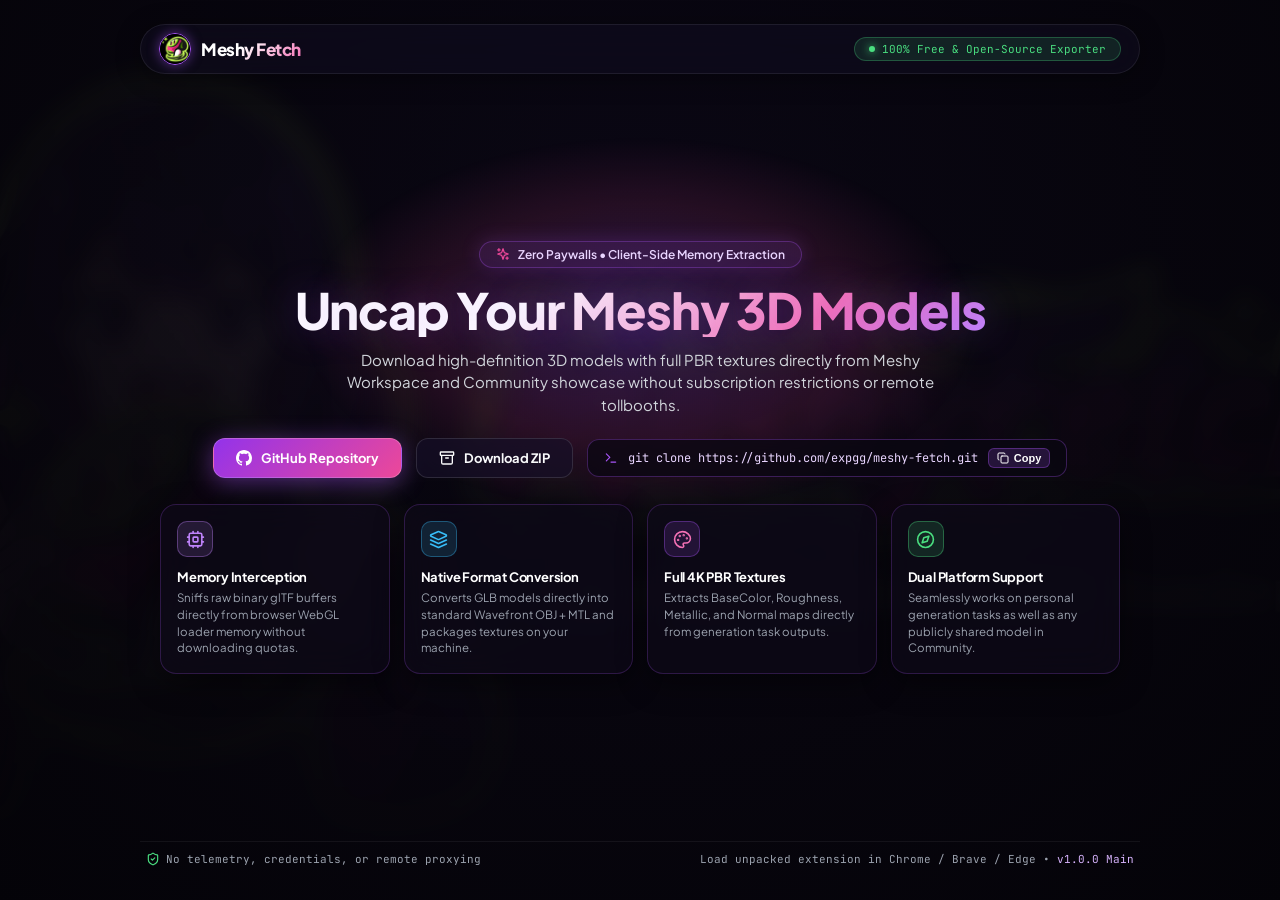
<file: index.html>
<!DOCTYPE html>
<html lang="en">
<head>
  <meta charset="UTF-8">
  <meta name="viewport" content="width=device-width, initial-scale=1.0">
  <title>Meshy Fetch — Free & Unlimited 3D Model Exporter</title>
  <link rel="icon" type="image/jpeg" href="assets/mini_icon.jpg">
  <link rel="preconnect" href="https://fonts.googleapis.com">
  <link rel="preconnect" href="https://fonts.gstatic.com" crossorigin>
  <link href="https://fonts.googleapis.com/css2?family=JetBrains+Mono:wght@400;500;600;700&family=Plus+Jakarta+Sans:wght@400;500;600;700;800&display=swap" rel="stylesheet">
  <style>
    :root {
      --bg: #07050d;
      --card-bg: rgba(14, 10, 26, 0.65);
      --card-border: rgba(168, 85, 247, 0.22);
      --card-hover-border: rgba(236, 72, 153, 0.55);
      --text-main: #f9fafb;
      --text-muted: #9ca3af;
      --accent-purple: #a855f7;
      --accent-pink: #ec4899;
      --accent-green: #4ade80;
      --accent-cyan: #38bdf8;
    }

    * {
      box-sizing: border-box;
      margin: 0;
      padding: 0;
    }

    html, body {
      width: 100%;
      height: 100vh;
      max-height: 100vh;
      overflow: hidden; /* Absolute non-scrollable */
      font-family: 'Plus Jakarta Sans', -apple-system, BlinkMacSystemFont, sans-serif;
      color: var(--text-main);
      background-color: var(--bg);
    }

    /* Full-screen background banner with layered transparent glass overlay */
    .bg-banner {
      position: fixed;
      inset: 0;
      width: 100%;
      height: 100%;
      background: url('assets/banner.jpg') center center / cover no-repeat;
      z-index: 0;
      transform: scale(1.02);
      filter: saturate(1.15) brightness(0.65);
    }

    .bg-overlay {
      position: fixed;
      inset: 0;
      width: 100%;
      height: 100%;
      z-index: 1;
      background: radial-gradient(circle at 50% 25%, rgba(13, 9, 26, 0.68) 0%, rgba(7, 5, 13, 0.88) 60%, rgba(4, 3, 8, 0.96) 100%),
                  linear-gradient(180deg, rgba(7, 5, 13, 0.4) 0%, rgba(7, 5, 13, 0.85) 100%);
      backdrop-filter: blur(12px);
      -webkit-backdrop-filter: blur(12px);
    }

    /* Ambient chromatic glow behind the central content */
    .bg-glow {
      position: fixed;
      top: 15%;
      left: 50%;
      transform: translateX(-50%);
      width: 680px;
      height: 380px;
      background: radial-gradient(ellipse at center, rgba(168, 85, 247, 0.22) 0%, rgba(236, 72, 153, 0.12) 45%, transparent 70%);
      z-index: 2;
      pointer-events: none;
    }

    /* Main Viewport Container */
    .viewport {
      position: relative;
      z-index: 3;
      width: 100%;
      height: 100vh;
      display: flex;
      flex-direction: column;
      justify-content: space-between;
      align-items: center;
      padding: 24px 28px;
    }

    /* Header Nav */
    .navbar {
      width: 100%;
      max-width: 1000px;
      display: flex;
      justify-content: space-between;
      align-items: center;
      padding: 8px 18px;
      background: rgba(18, 13, 33, 0.55);
      border: 1px solid rgba(255, 255, 255, 0.08);
      border-radius: 999px;
      backdrop-filter: blur(16px);
      box-shadow: 0 4px 24px rgba(0, 0, 0, 0.4);
    }

    .brand {
      display: flex;
      align-items: center;
      gap: 10px;
      text-decoration: none;
    }

    .brand-icon {
      width: 32px;
      height: 32px;
      border-radius: 50%;
      overflow: hidden;
      border: 1.5px solid var(--accent-purple);
      box-shadow: 0 0 12px rgba(168, 85, 247, 0.5);
    }

    .brand-icon img {
      width: 100%;
      height: 100%;
      object-fit: cover;
      display: block;
    }

    .brand-text {
      font-size: 17px;
      font-weight: 800;
      letter-spacing: -0.5px;
      background: linear-gradient(135deg, #ffffff 40%, #f472b6 100%);
      -webkit-background-clip: text;
      -webkit-text-fill-color: transparent;
    }

    .nav-badge {
      display: inline-flex;
      align-items: center;
      gap: 7px;
      padding: 4px 14px;
      font-size: 11px;
      font-family: 'JetBrains Mono', monospace;
      color: var(--accent-green);
      background: rgba(74, 222, 128, 0.12);
      border: 1px solid rgba(74, 222, 128, 0.28);
      border-radius: 999px;
    }

    .status-dot {
      width: 6px;
      height: 6px;
      border-radius: 50%;
      background: var(--accent-green);
      box-shadow: 0 0 8px var(--accent-green);
      animation: pulse 2s infinite ease-in-out;
    }

    @keyframes pulse {
      0%, 100% { opacity: 1; transform: scale(1); }
      50% { opacity: 0.5; transform: scale(0.85); }
    }

    /* Core Hero Content */
    .hero-content {
      width: 100%;
      max-width: 960px;
      display: flex;
      flex-direction: column;
      align-items: center;
      text-align: center;
      margin: auto 0;
    }

    .hero-pill {
      display: inline-flex;
      align-items: center;
      gap: 8px;
      padding: 5px 16px;
      border-radius: 999px;
      background: rgba(168, 85, 247, 0.12);
      border: 1px solid rgba(168, 85, 247, 0.3);
      color: #e9d5ff;
      font-size: 12px;
      font-weight: 600;
      margin-bottom: 14px;
      box-shadow: 0 0 20px rgba(168, 85, 247, 0.2);
    }

    .hero-pill svg {
      color: var(--accent-pink);
    }

    h1 {
      font-size: clamp(32px, 4.5vw, 50px);
      font-weight: 800;
      line-height: 1.1;
      letter-spacing: -1.2px;
      margin-bottom: 12px;
      background: linear-gradient(135deg, #ffffff 35%, #f472b6 75%, #c084fc 100%);
      -webkit-background-clip: text;
      -webkit-text-fill-color: transparent;
      text-shadow: 0 0 40px rgba(168, 85, 247, 0.3);
    }

    .hero-desc {
      font-size: clamp(13px, 1.4vw, 15px);
      color: #d1d5db;
      max-width: 640px;
      line-height: 1.5;
      margin-bottom: 22px;
    }

    /* Actions Bar */
    .actions-bar {
      display: flex;
      align-items: center;
      gap: 14px;
      margin-bottom: 26px;
      flex-wrap: wrap;
      justify-content: center;
    }

    .btn {
      display: inline-flex;
      align-items: center;
      gap: 9px;
      padding: 11px 22px;
      font-size: 13px;
      font-weight: 700;
      border-radius: 12px;
      text-decoration: none;
      transition: all 0.25s cubic-bezier(0.16, 1, 0.3, 1);
      cursor: pointer;
    }

    .btn-primary {
      background: linear-gradient(135deg, #9333ea 0%, #ec4899 100%);
      color: #ffffff;
      box-shadow: 0 4px 24px rgba(168, 85, 247, 0.45);
      border: 1px solid rgba(255, 255, 255, 0.2);
    }

    .btn-primary:hover {
      box-shadow: 0 0 35px rgba(236, 72, 153, 0.7);
      transform: translateY(-2px);
    }

    .btn-secondary {
      background: rgba(22, 16, 40, 0.65);
      border: 1px solid rgba(255, 255, 255, 0.12);
      color: var(--text-main);
      backdrop-filter: blur(12px);
    }

    .btn-secondary:hover {
      background: rgba(35, 24, 60, 0.8);
      border-color: rgba(168, 85, 247, 0.5);
      transform: translateY(-2px);
    }

    .code-pill {
      display: inline-flex;
      align-items: center;
      gap: 10px;
      background: rgba(10, 7, 18, 0.75);
      border: 1px solid rgba(168, 85, 247, 0.3);
      border-radius: 12px;
      padding: 8px 16px;
      font-family: 'JetBrains Mono', monospace;
      font-size: 12px;
      color: #e9d5ff;
      backdrop-filter: blur(10px);
    }

    .copy-btn {
      display: inline-flex;
      align-items: center;
      gap: 5px;
      background: rgba(168, 85, 247, 0.18);
      border: 1px solid rgba(168, 85, 247, 0.35);
      color: #ffffff;
      padding: 3px 8px;
      border-radius: 6px;
      font-size: 11px;
      font-weight: 600;
      cursor: pointer;
      transition: all 0.2s;
    }

    .copy-btn:hover {
      background: var(--accent-purple);
      border-color: var(--accent-purple);
    }

    /* 4-Card Compact Grid */
    .feature-grid {
      display: grid;
      grid-template-columns: repeat(4, 1fr);
      gap: 14px;
      width: 100%;
      text-align: left;
    }

    @media (max-width: 860px) {
      .feature-grid {
        grid-template-columns: repeat(2, 1fr);
      }
    }

    .feature-card {
      background: var(--card-bg);
      border: 1px solid var(--card-border);
      border-radius: 16px;
      padding: 16px;
      backdrop-filter: blur(16px);
      -webkit-backdrop-filter: blur(16px);
      box-shadow: 0 10px 30px rgba(0, 0, 0, 0.45);
      transition: transform 0.25s ease, border-color 0.25s ease, box-shadow 0.25s ease;
      display: flex;
      flex-direction: column;
    }

    .feature-card:hover {
      transform: translateY(-3px);
      border-color: var(--card-hover-border);
      box-shadow: 0 14px 36px rgba(236, 72, 153, 0.2), 0 0 20px rgba(168, 85, 247, 0.15);
    }

    .icon-box {
      width: 36px;
      height: 36px;
      border-radius: 10px;
      display: flex;
      align-items: center;
      justify-content: center;
      margin-bottom: 12px;
      background: rgba(168, 85, 247, 0.15);
      border: 1px solid rgba(168, 85, 247, 0.35);
      color: #f472b6;
    }

    .icon-box.cyan {
      background: rgba(56, 189, 248, 0.14);
      border-color: rgba(56, 189, 248, 0.35);
      color: #38bdf8;
    }

    .icon-box.green {
      background: rgba(74, 222, 128, 0.14);
      border-color: rgba(74, 222, 128, 0.35);
      color: #4ade80;
    }

    .icon-box.purple {
      background: rgba(192, 132, 252, 0.14);
      border-color: rgba(192, 132, 252, 0.35);
      color: #c084fc;
    }

    .feature-title {
      font-size: 13px;
      font-weight: 700;
      color: #ffffff;
      margin-bottom: 5px;
      letter-spacing: -0.2px;
    }

    .feature-desc {
      font-size: 11.5px;
      color: var(--text-muted);
      line-height: 1.45;
    }

    /* Footer */
    footer {
      width: 100%;
      max-width: 1000px;
      display: flex;
      justify-content: space-between;
      align-items: center;
      font-size: 11px;
      font-family: 'JetBrains Mono', monospace;
      color: #9ca3af;
      padding: 10px 6px;
      border-top: 1px solid rgba(255, 255, 255, 0.06);
    }

    .footer-left {
      display: flex;
      align-items: center;
      gap: 6px;
    }

    .footer-link {
      color: #d8b4fe;
      text-decoration: none;
      transition: color 0.2s;
    }

    .footer-link:hover {
      color: #ffffff;
    }
  </style>
</head>
<body>

  <!-- Full-Screen Banner with Transparent Glass Overlay -->
  <div class="bg-banner"></div>
  <div class="bg-overlay"></div>
  <div class="bg-glow"></div>

  <!-- Absolute Non-Scrollable Single-Screen Viewport -->
  <div class="viewport">
    
    <!-- Top Navigation Bar -->
    <header class="navbar">
      <a href="#" class="brand">
        <div class="brand-icon">
          <img src="assets/mini_icon.jpg" alt="Meshy Fetch">
        </div>
        <span class="brand-text">Meshy Fetch</span>
      </a>

      <div class="nav-badge">
        <span class="status-dot"></span>
        <span>100% Free & Open-Source Exporter</span>
      </div>
    </header>

    <!-- Center Hero Section -->
    <main class="hero-content">
      <div class="hero-pill">
        <!-- Lucide Sparkles Icon -->
        <svg width="14" height="14" viewBox="0 0 24 24" fill="none" stroke="currentColor" stroke-width="2.2" stroke-linecap="round" stroke-linejoin="round">
          <path d="m12 3-1.912 5.813a2 2 0 0 1-1.275 1.275L3 12l5.813 1.912a2 2 0 0 1 1.275 1.275L12 21l1.912-5.813a2 2 0 0 1 1.275-1.275L21 12l-5.813-1.912a2 2 0 0 1-1.275-1.275L12 3Z"/>
          <path d="M5 3v4"/>
          <path d="M19 17v4"/>
          <path d="M3 5h4"/>
          <path d="M17 19h4"/>
        </svg>
        <span>Zero Paywalls • Client-Side Memory Extraction</span>
      </div>

      <h1>Uncap Your Meshy 3D Models</h1>
      
      <p class="hero-desc">
        Download high-definition 3D models with full PBR textures directly from Meshy Workspace and Community showcase without subscription restrictions or remote tollbooths.
      </p>

      <!-- Actions & Quick Clone -->
      <div class="actions-bar">
        <a href="https://github.com/expgg/meshy-fetch" class="btn btn-primary" target="_blank" rel="noopener">
          <!-- Lucide Github Icon -->
          <svg width="16" height="16" fill="currentColor" viewBox="0 0 24 24">
            <path d="M12 0C5.37 0 0 5.37 0 12c0 5.31 3.435 9.795 8.205 11.385.6.105.825-.255.825-.57 0-.285-.015-1.23-.015-2.235-3.015.555-3.795-.735-4.035-1.41-.135-.345-.72-1.41-1.23-1.695-.42-.225-1.02-.78-.015-.795.945-.015 1.62.87 1.845 1.23 1.08 1.815 2.805 1.305 3.495.99.105-.78.42-1.305.765-1.605-2.67-.3-5.46-1.335-5.46-5.925 0-1.305.465-2.385 1.23-3.225-.12-.3-.54-1.53.12-3.18 0 0 1.005-.315 3.3 1.23.96-.27 1.98-.405 3-.405s2.04.135 3 .405c2.295-1.56 3.3-1.23 3.3-1.23.66 1.65.24 2.88.12 3.18.765.84 1.23 1.905 1.23 3.225 0 4.605-2.805 5.625-5.475 5.925.435.375.81 1.095.81 2.22 0 1.605-.015 2.895-.015 3.3 0 .315.225.69.825.57A12.02 12.02 0 0024 12c0-6.63-5.37-12-12-12z"/>
          </svg>
          GitHub Repository
        </a>

        <a href="https://github.com/expgg/meshy-fetch/archive/refs/heads/main.zip" class="btn btn-secondary">
          <!-- Lucide FolderArchive / Archive Icon -->
          <svg width="16" height="16" viewBox="0 0 24 24" fill="none" stroke="currentColor" stroke-width="2" stroke-linecap="round" stroke-linejoin="round">
            <rect width="20" height="5" x="2" y="3" rx="1"/>
            <path d="M4 8v11a2 2 0 0 0 2 2h12a2 2 0 0 0 2-2V8"/>
            <path d="M10 12h4"/>
          </svg>
          Download ZIP
        </a>

        <div class="code-pill">
          <!-- Lucide Terminal Icon -->
          <svg width="14" height="14" viewBox="0 0 24 24" fill="none" stroke="currentColor" stroke-width="2" stroke-linecap="round" stroke-linejoin="round" style="color: var(--accent-purple);">
            <polyline points="4 17 10 11 4 5"/>
            <line x1="12" x2="20" y1="19" y2="19"/>
          </svg>
          <span>git clone https://github.com/expgg/meshy-fetch.git</span>
          <button class="copy-btn" onclick="navigator.clipboard.writeText('git clone https://github.com/expgg/meshy-fetch.git'); this.innerText='Copied!'; setTimeout(() => this.innerText='Copy', 1800);">
            <!-- Lucide Copy Icon -->
            <svg width="12" height="12" viewBox="0 0 24 24" fill="none" stroke="currentColor" stroke-width="2" stroke-linecap="round" stroke-linejoin="round">
              <rect width="14" height="14" x="8" y="8" rx="2" ry="2"/>
              <path d="M4 16c-1.1 0-2-.9-2-2V4c0-1.1.9-2 2-2h10c1.1 0 2 .9 2 2"/>
            </svg>
            Copy
          </button>
        </div>
      </div>

      <!-- Feature Grid with Unique Lucide Icons -->
      <div class="feature-grid">
        
        <!-- Card 1: Memory Sniffing -->
        <div class="feature-card">
          <div class="icon-box purple">
            <!-- Lucide Cpu / Microchip Icon -->
            <svg width="19" height="19" viewBox="0 0 24 24" fill="none" stroke="currentColor" stroke-width="2" stroke-linecap="round" stroke-linejoin="round">
              <rect width="16" height="16" x="4" y="4" rx="2"/>
              <rect width="6" height="6" x="9" y="9" rx="1"/>
              <path d="M15 2v2"/>
              <path d="M15 20v2"/>
              <path d="M2 15h2"/>
              <path d="M2 9h2"/>
              <path d="M20 15h2"/>
              <path d="M20 9h2"/>
              <path d="M9 2v2"/>
              <path d="M9 20v2"/>
            </svg>
          </div>
          <div class="feature-title">Memory Interception</div>
          <div class="feature-desc">Sniffs raw binary glTF buffers directly from browser WebGL loader memory without downloading quotas.</div>
        </div>

        <!-- Card 2: Multi-Format Converter -->
        <div class="feature-card">
          <div class="icon-box cyan">
            <!-- Lucide Layers / Cubes Icon -->
            <svg width="19" height="19" viewBox="0 0 24 24" fill="none" stroke="currentColor" stroke-width="2" stroke-linecap="round" stroke-linejoin="round">
              <path d="m12.83 2.18a2 2 0 0 0-1.66 0L2.6 6.08a1 1 0 0 0 0 1.83l8.58 3.91a2 2 0 0 0 1.66 0l8.58-3.9a1 1 0 0 0 0-1.83Z"/>
              <path d="m22 17.65-9.17 4.16a2 2 0 0 1-1.66 0L2 17.65"/>
              <path d="m22 12.65-9.17 4.16a2 2 0 0 1-1.66 0L2 12.65"/>
            </svg>
          </div>
          <div class="feature-title">Native Format Conversion</div>
          <div class="feature-desc">Converts GLB models directly into standard Wavefront OBJ + MTL and packages textures on your machine.</div>
        </div>

        <!-- Card 3: PBR Textures -->
        <div class="feature-card">
          <div class="icon-box">
            <!-- Lucide Palette / Sliders Icon -->
            <svg width="19" height="19" viewBox="0 0 24 24" fill="none" stroke="currentColor" stroke-width="2" stroke-linecap="round" stroke-linejoin="round">
              <circle cx="13.5" cy="6.5" r=".5" fill="currentColor"/>
              <circle cx="17.5" cy="10.5" r=".5" fill="currentColor"/>
              <circle cx="8.5" cy="7.5" r=".5" fill="currentColor"/>
              <circle cx="6.5" cy="12.5" r=".5" fill="currentColor"/>
              <path d="M12 2C6.5 2 2 6.5 2 12s4.5 10 10 10c.926 0 1.648-.746 1.648-1.688 0-.437-.18-.835-.437-1.125-.29-.289-.438-.652-.438-1.125a1.64 1.64 0 0 1 1.668-1.668h1.996c3.051 0 5.563-2.512 5.563-5.563C22 6.5 17.5 2 12 2Z"/>
            </svg>
          </div>
          <div class="feature-title">Full 4K PBR Textures</div>
          <div class="feature-desc">Extracts BaseColor, Roughness, Metallic, and Normal maps directly from generation task outputs.</div>
        </div>

        <!-- Card 4: Workspace & Community -->
        <div class="feature-card">
          <div class="icon-box green">
            <!-- Lucide Compass / Globe Icon -->
            <svg width="19" height="19" viewBox="0 0 24 24" fill="none" stroke="currentColor" stroke-width="2" stroke-linecap="round" stroke-linejoin="round">
              <circle cx="12" cy="12" r="10"/>
              <polygon points="16.24 7.76 14.12 14.12 7.76 16.24 9.88 9.88 16.24 7.76"/>
            </svg>
          </div>
          <div class="feature-title">Dual Platform Support</div>
          <div class="feature-desc">Seamlessly works on personal generation tasks as well as any publicly shared model in Community.</div>
        </div>

      </div>
    </main>

    <!-- Bottom Status Footer -->
    <footer>
      <div class="footer-left">
        <!-- Lucide ShieldCheck Icon -->
        <svg width="14" height="14" viewBox="0 0 24 24" fill="none" stroke="currentColor" stroke-width="2" stroke-linecap="round" stroke-linejoin="round" style="color: var(--accent-green);">
          <path d="M20 13c0 5-3.5 7.5-7.66 8.95a1 1 0 0 1-.67-.01C7.5 20.5 4 18 4 13V6a1 1 0 0 1 1-1c2 0 4.5-1.2 6.24-2.72a1.17 1.17 0 0 1 1.52 0C14.51 3.81 17 5 19 5a1 1 0 0 1 1 1z"/>
          <path d="m9 12 2 2 4-4"/>
        </svg>
        <span>No telemetry, credentials, or remote proxying</span>
      </div>
      <div>
        <span>Load unpacked extension in Chrome / Brave / Edge • </span>
        <a href="https://github.com/expgg/meshy-fetch" class="footer-link" target="_blank" rel="noopener">v1.0.0 Main</a>
      </div>
    </footer>

  </div>

</body>
</html>
</file>
